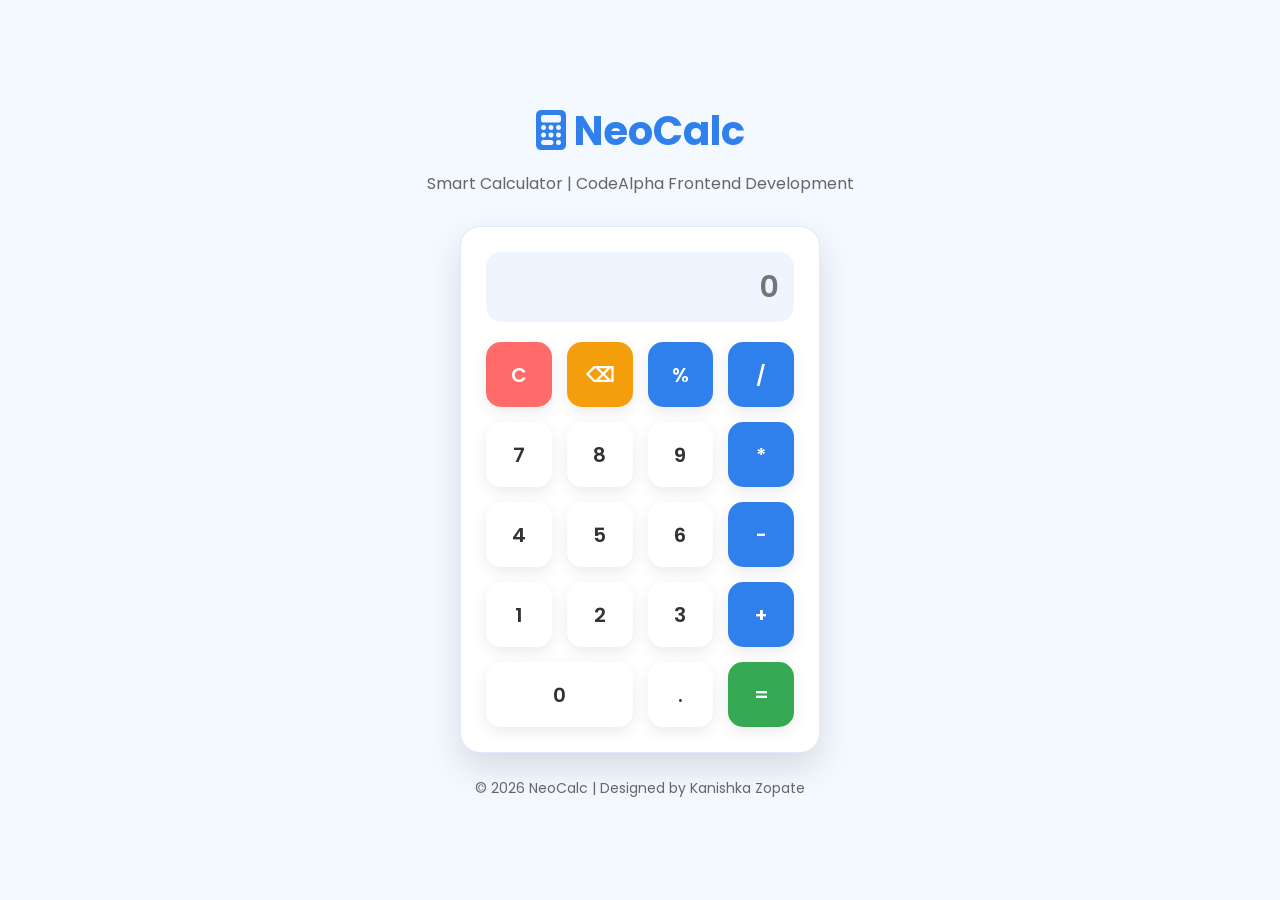
<file: index.html>
<!DOCTYPE html>
<html lang="en">

<head>

    <meta charset="UTF-8">
    <meta name="viewport" content="width=device-width, initial-scale=1.0">

    <title>NeoCalc | Smart Calculator</title>

    <!-- Google Font -->
    <link href="https://fonts.googleapis.com/css2?family=Poppins:wght@300;400;500;600;700&display=swap" rel="stylesheet">

    <!-- Font Awesome -->
    <link rel="stylesheet"
        href="https://cdnjs.cloudflare.com/ajax/libs/font-awesome/6.5.1/css/all.min.css">

    <!-- CSS -->
    <link rel="stylesheet" href="style.css">

</head>

<body>

    <!-- ================= HEADER ================= -->

    <header>

        <h1>
            <i class="fa-solid fa-calculator"></i>
            NeoCalc
        </h1>

        <p>Smart Calculator | CodeAlpha Frontend Development</p>

    </header>

    <!-- ================= CALCULATOR ================= -->

    <main>

        <div class="calculator">

            <!-- Display -->

            <div class="display">

                <input
                    type="text"
                    id="screen"
                    placeholder="0"
                    readonly>

            </div>

            <!-- Buttons -->

            <div class="buttons">

                <button class="operator clear">C</button>

                <button class="operator delete">⌫</button>

                <button class="operator">%</button>

                <button class="operator">/</button>

                <button>7</button>

                <button>8</button>

                <button>9</button>

                <button class="operator">*</button>

                <button>4</button>

                <button>5</button>

                <button>6</button>

                <button class="operator">-</button>

                <button>1</button>

                <button>2</button>

                <button>3</button>

                <button class="operator">+</button>

                <button class="zero">0</button>

                <button>.</button>

                <button class="equal">=</button>

            </div>

        </div>

    </main>

    <!-- ================= FOOTER ================= -->

    <footer>

        <p>

            © 2026 NeoCalc

            | Designed by Kanishka Zopate

        </p>

    </footer>

    <!-- JavaScript -->

    <script src="script.js"></script>

</body>

</html>
</file>
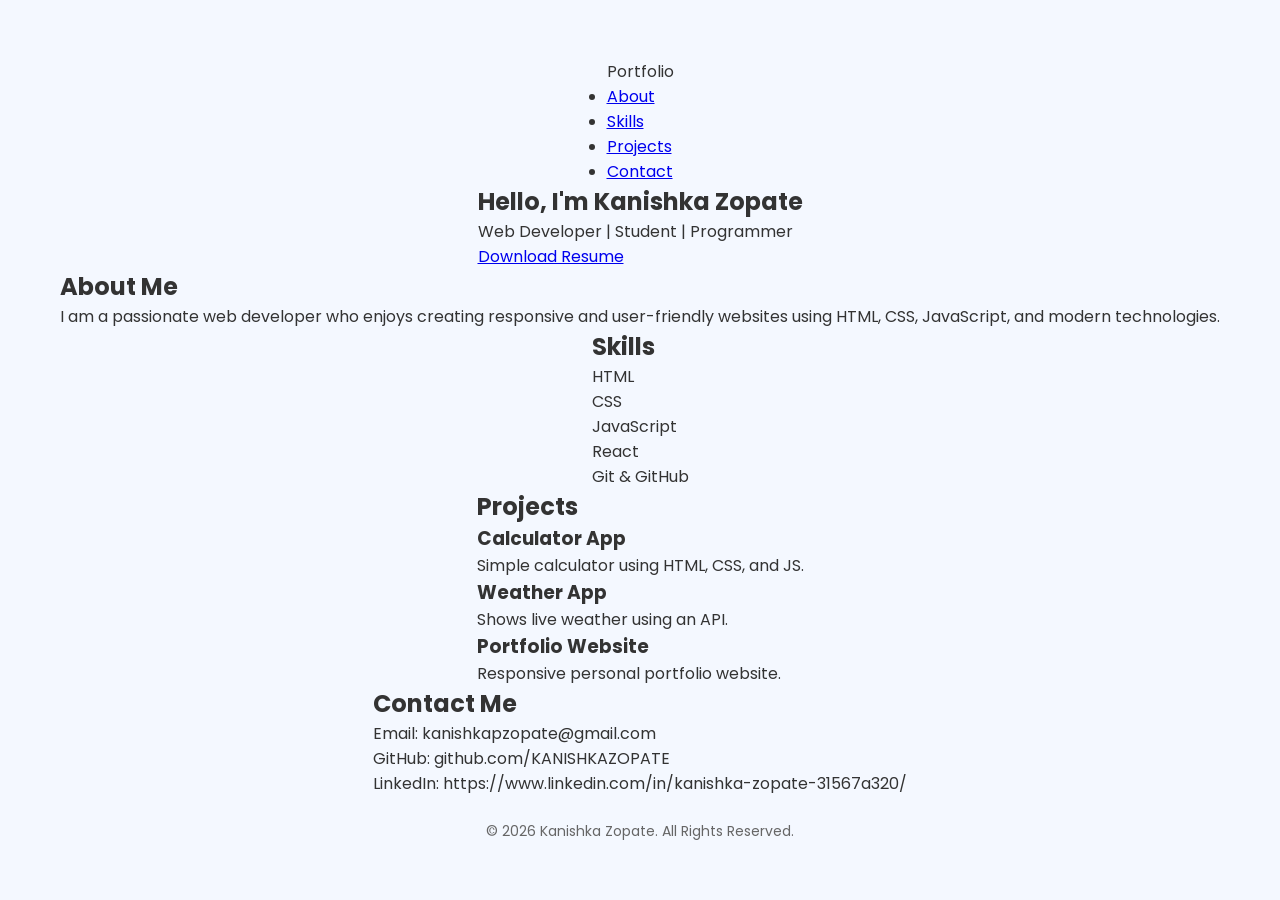
<file: 1.html>
<!DOCTYPE html>
<html lang="en">
<head>
  <meta charset="UTF-8">
  <meta name="viewport" content="width=device-width, initial-scale=1.0">
  <title>Your Name | Portfolio</title>
  <link rel="stylesheet" href="style.css">
</head>
<body>

  <!-- Navigation -->
  <nav>
    <div class="logo">Portfolio</div>

    <ul>
      <li><a href="#about">About</a></li>
      <li><a href="#skills">Skills</a></li>
      <li><a href="#projects">Projects</a></li>
      <li><a href="#contact">Contact</a></li>
    </ul>
  </nav>

  <!-- Hero Section -->
  <section class="hero">
    <div>
      <h1>Hello, I'm <span>Kanishka Zopate</span></h1>
      <p>Web Developer | Student | Programmer</p>
      <a href="Resume_update-compressed.pdf" class="btn" download>
    Download Resume
</a>
    </div>
  </section>

  <!-- About -->
  <section id="about">
    <h2>About Me</h2>
    <p>
      I am a passionate web developer who enjoys creating
      responsive and user-friendly websites using HTML,
      CSS, JavaScript, and modern technologies.
    </p>
  </section>

  <!-- Skills -->
  <section id="skills">
    <h2>Skills</h2>

    <div class="cards">
      <div class="card">HTML</div>
      <div class="card">CSS</div>
      <div class="card">JavaScript</div>
      <div class="card">React</div>
      <div class="card">Git & GitHub</div>
    </div>
  </section>

  <!-- Projects -->
  <section id="projects">
    <h2>Projects</h2>

    <div class="cards">
      <div class="card">
        <h3>Calculator App</h3>
        <p>Simple calculator using HTML, CSS, and JS.</p>
      </div>

      <div class="card">
        <h3>Weather App</h3>
        <p>Shows live weather using an API.</p>
      </div>

      <div class="card">
        <h3>Portfolio Website</h3>
        <p>Responsive personal portfolio website.</p>
      </div>
    </div>
  </section>

  <!-- Contact -->
  <section id="contact">
    <h2>Contact Me</h2>
    <p>Email: kanishkapzopate@gmail.com</p>
    <p>GitHub: github.com/KANISHKAZOPATE</p>
    <p>LinkedIn: https://www.linkedin.com/in/kanishka-zopate-31567a320/</p>
  </section>

  <footer>
    <p>© 2026 Kanishka Zopate. All Rights Reserved.</p>
  </footer>

  <script src="script.js"></script>
</body>
</html>
</file>
<file: style.css>
/* ===========================
   NeoCalc - CodeAlpha Task 2
=========================== */

@import url('https://fonts.googleapis.com/css2?family=Poppins:wght@300;400;500;600;700&display=swap');

*{
    margin:0;
    padding:0;
    box-sizing:border-box;
    font-family:'Poppins',sans-serif;
}

body{
    background:#f4f8ff;
    display:flex;
    flex-direction:column;
    justify-content:center;
    align-items:center;
    min-height:100vh;
    color:#333;
}

/* Header */

header{
    text-align:center;
    margin-bottom:30px;
}

header h1{
    color:#2F80ED;
    font-size:40px;
    margin-bottom:10px;
}

header p{
    color:#666;
    font-size:16px;
}

/* Calculator */

.calculator{

    width:360px;

    background:#fff;

    padding:25px;

    border-radius:20px;

    box-shadow:0 15px 35px rgba(0,0,0,.12);

    border:1px solid #dbeafe;

}

/* Display */

.display{

    margin-bottom:20px;

}

.display input{

    width:100%;

    height:70px;

    border:none;

    outline:none;

    background:#eef5ff;

    border-radius:15px;

    padding:15px;

    text-align:right;

    font-size:30px;

    color:#1f2937;

    font-weight:600;

}

/* Buttons */

.buttons{

    display:grid;

    grid-template-columns:repeat(4,1fr);

    gap:15px;

}

button{

    height:65px;

    border:none;

    border-radius:15px;

    cursor:pointer;

    font-size:20px;

    font-weight:600;

    background:#ffffff;

    color:#333;

    box-shadow:0 5px 15px rgba(0,0,0,.08);

    transition:.3s;

}

/* Hover */

button:hover{

    transform:translateY(-3px);

    background:#eaf4ff;

}

/* Click */

button:active{

    transform:scale(.95);

}

/* Operator Buttons */

.operator{

    background:#2F80ED;

    color:white;

}

.operator:hover{

    background:#1769d6;

}

/* Equal Button */

.equal{

    background:#34A853;

    color:white;

}

.equal:hover{

    background:#2c9449;

}

/* Clear Button */

.clear{

    background:#ff6b6b;

}

.clear:hover{

    background:#e85b5b;

}

/* Delete Button */

.delete{

    background:#f59e0b;

    color:white;

}

.delete:hover{

    background:#d98a07;

}

/* Zero Button */

.zero{

    grid-column:span 2;

}

/* Footer */

footer{

    margin-top:25px;

    color:#666;

    font-size:14px;

}

/* Responsive */

@media(max-width:500px){

.calculator{

    width:95%;

    padding:20px;

}

.display input{

    font-size:26px;

}

button{

    height:60px;

    font-size:18px;

}

header h1{

    font-size:32px;

}

}
</file>
